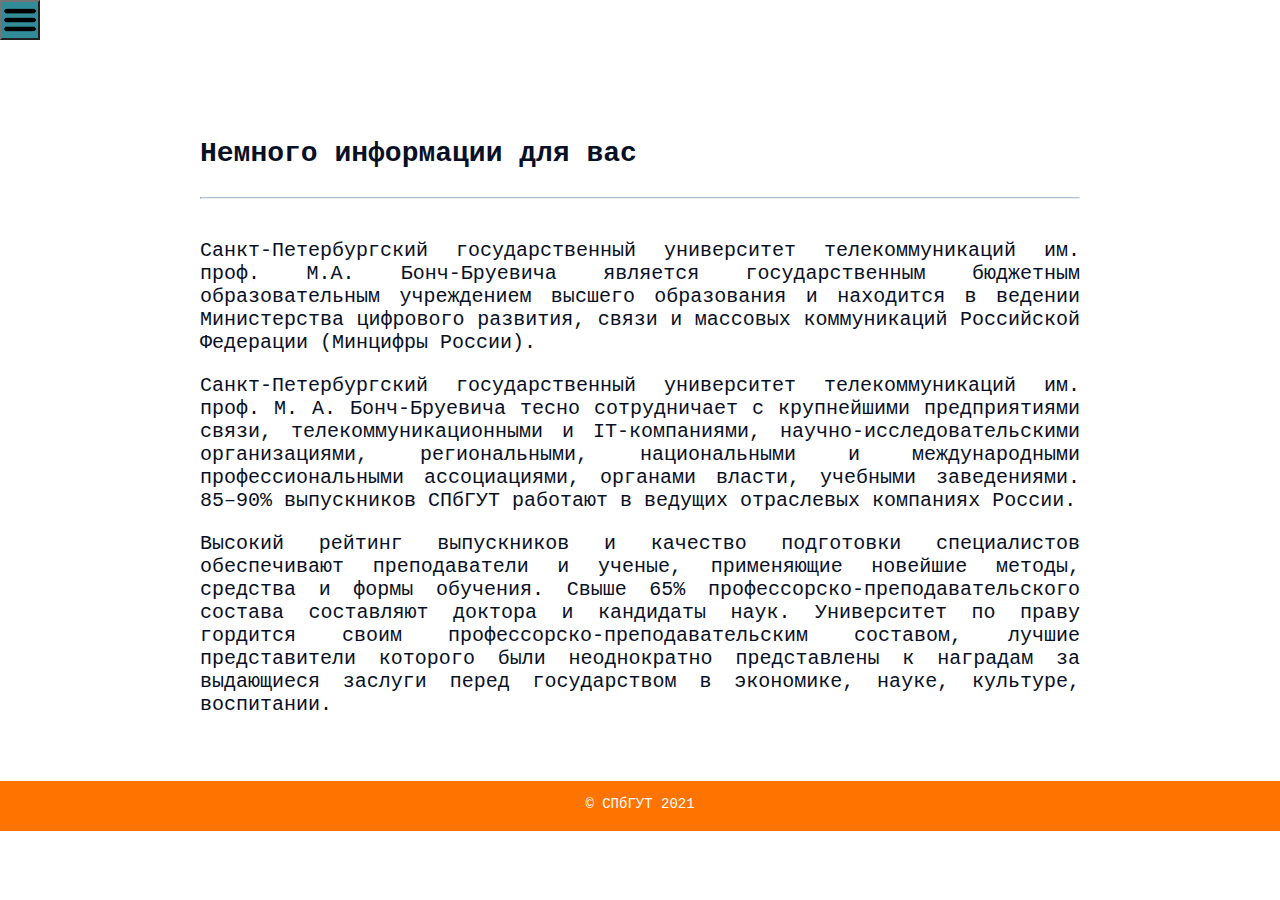
<file: First/about.html>
<!DOCTYPE html>
<html lang="en">
<head>
    <meta charset="utf-8">
    <link href="css/main.css" rel="stylesheet" type="text/css">
    <script src="js/script.js"></script>
</head>
<body>
<nav>
        <button class="btn" onclick="myFunction()"></button>
    </nav>
    <nav class="dropContent" id="myDrop">
        <a href="main.html">Главная</a>
        <a class="active" href="about.html">О нас</a>
        <a href="contact.html">Контакты</a>
    </nav>
<main class="main">
    <article>
        <h3> Немного информации для вас </h3>
        <hr>
        <p>Санкт-Петербургский государственный университет телекоммуникаций им. проф. М.А. Бонч-Бруевича является государственным бюджетным образовательным учреждением высшего  образования и находится в ведении Министерства цифрового развития, связи и массовых коммуникаций Российской Федерации (Минцифры России).
        </p>
        <p>Санкт-Петербургский государственный университет телекоммуникаций им. проф. М. А. Бонч-Бруевича тесно сотрудничает с крупнейшими предприятиями связи, телекоммуникационными и IT-компаниями, научно-исследовательскими организациями, региональными, национальными и международными профессиональными ассоциациями, органами власти, учебными заведениями. 85–90% выпускников СПбГУТ работают в ведущих отраслевых компаниях России.</p>
        <p>Высокий рейтинг выпускников и качество подготовки специалистов обеспечивают преподаватели и ученые, применяющие новейшие методы, средства и формы обучения. Свыше 65% профессорско-преподавательского состава составляют доктора и кандидаты наук. Университет по праву гордится своим профессорско-преподавательским составом, лучшие представители которого были неоднократно представлены к наградам за выдающиеся заслуги перед государством в экономике, науке, культуре, воспитании.</p>
    </article>
</main>
<footer>
    <span class="copyright">© СПбГУТ 2021</span>
</footer>
</body>
</html>
</file>
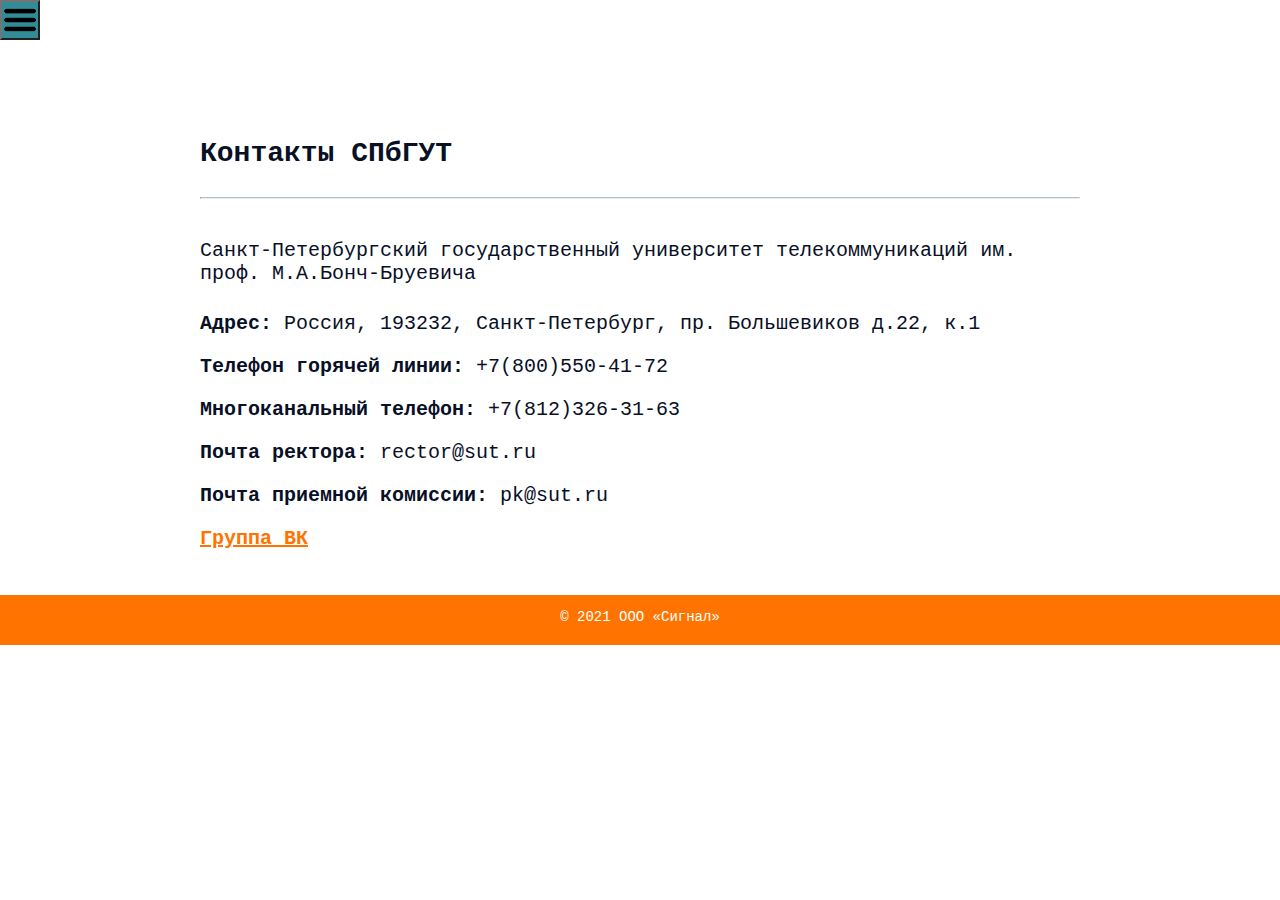
<file: First/contact.html>
<!DOCTYPE html>
<html lang="en">
<head>
    <meta charset="utf-8">
    <link href="css/main.css" rel="stylesheet" type="text/css">
    <script src="js/script.js"></script>

</head>
<body>
<nav>
        <button class="btn" onclick="myFunction()"></button>
    </nav>
    <nav class="dropContent" id="myDrop">
        <a href="main.html">Главная</a>
        <a href="about.html">О нас</a>
        <a class="active" href="contact.html">Контакты</a>
    </nav>
<main>
    <h3> Контакты СПбГУТ </h3>
    <hr>
    <h4>Санкт-Петербургский государственный университет телекоммуникаций им. проф. М.А.Бонч-Бруевича</h4>
    <p><b>Адрес:</b> Россия, 193232, Санкт-Петербург, пр. Большевиков д.22, к.1</p>
    <p><b>Телефон горячей линии:</b> +7(800)550-41-72</p>
    <p><b>Многоканальный телефон:</b> +7(812)326-31-63</p>
    <p><b>Почта ректора:</b> rector@sut.ru</p>
    <p><b>Почта приемной комиссии:</b> pk@sut.ru</p>
    <a class="link" href="https://vk.com/sutru"><b>Группа ВК</b></a>
</main>
<footer>
    <span class="copyright">© 2021 ООО «Сигнал»</span>
</footer>
</body>
</html>
</file>
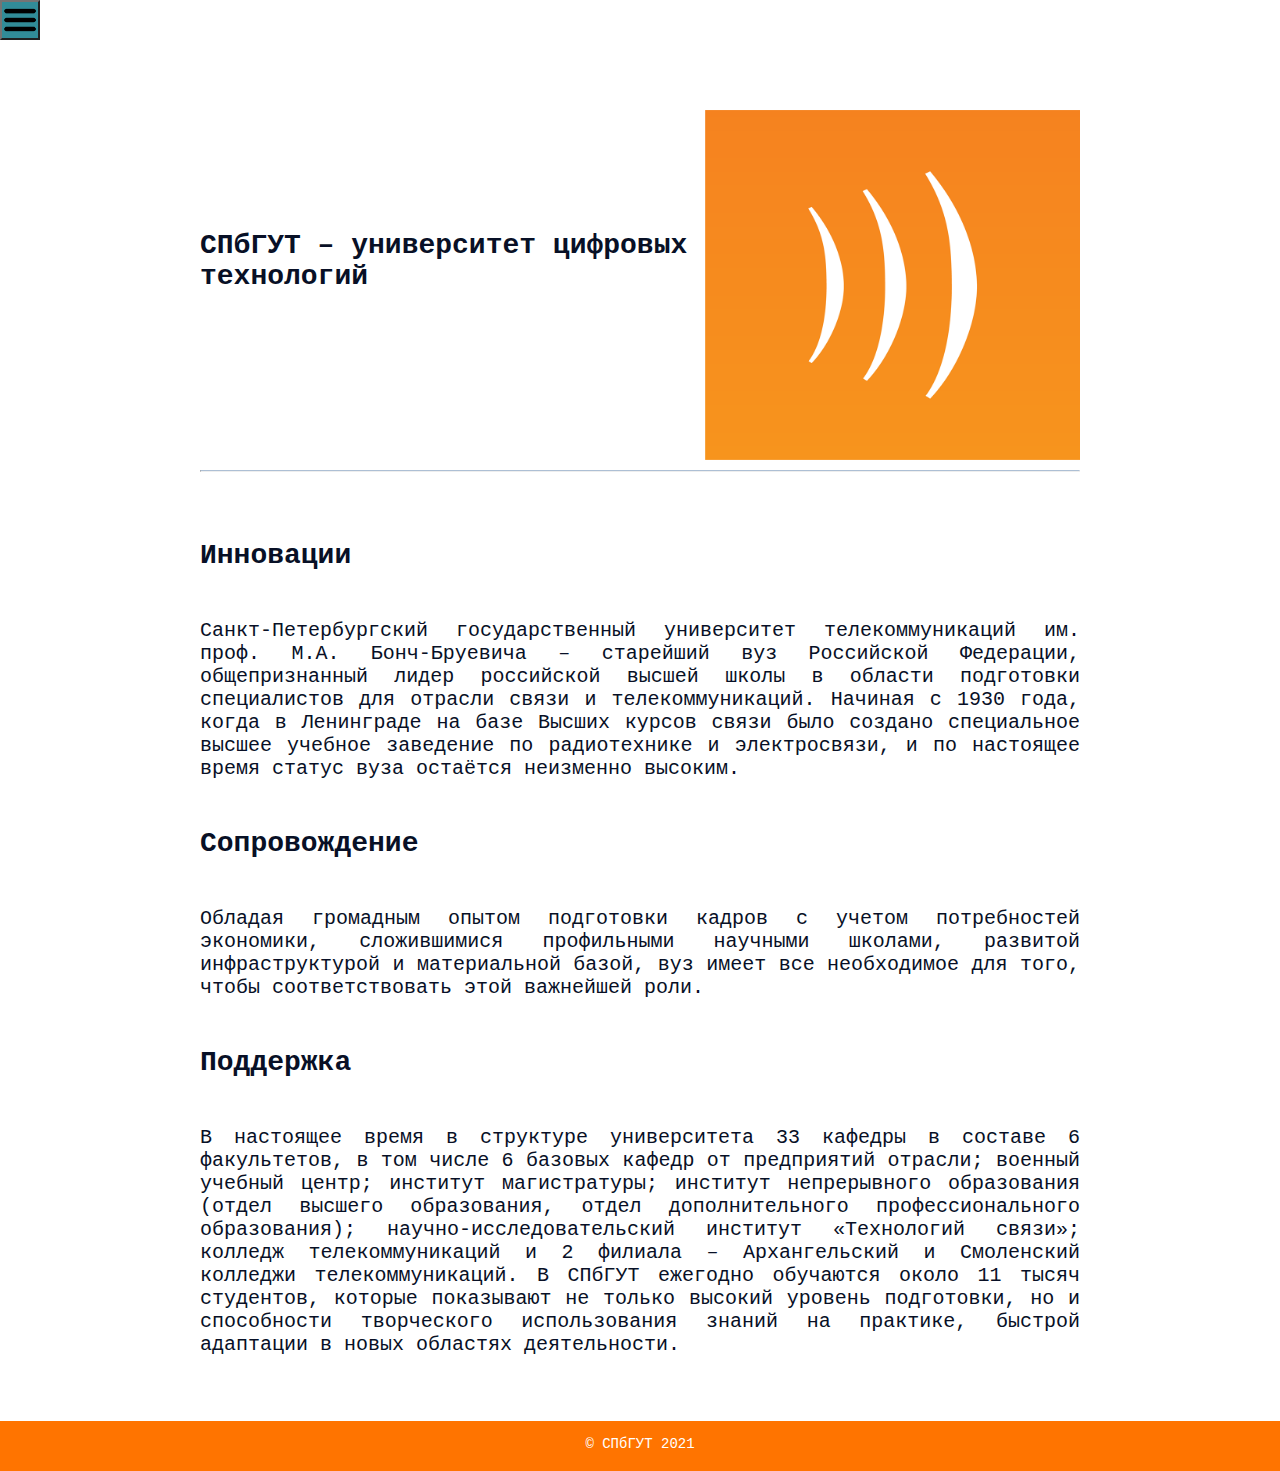
<file: First/main.html>
<!DOCTYPE html>
<html lang="en">
<head>
    <meta charset="utf-8">
    <link href="css/main.css" rel="stylesheet" type="text/css">
    <script src="js/script.js"></script>
</head>
<body>
    <nav>
        <button class="btn" onclick="myFunction()"></button>
    </nav>
    
    <nav class="dropContent" id="myDrop">
        <a class="active" href="main.html">Главная</a>
        <a href="about.html">О нас</a>
        <a href="contact.html">Контакты</a>
    </nav>
    <main class="main">
        <article class="solution">
            <section class="box">
                <h3 class="text-top"> СПбГУТ – университет цифровых технологий </h3>
            </section>
            <img src="images/logo.png" height="350" width="500" alt="logo">
        </article>
        <hr>
        <article class="solutions">
            <section class="solution">
                <section class="box">
                    <h3 class="solution-header"> Инновации </h3>
                    <p class="solution-desc">Санкт-Петербургский государственный университет телекоммуникаций им. проф. М.А. Бонч-Бруевича – старейший вуз  Российской Федерации, общепризнанный лидер российской высшей школы в области подготовки специалистов для отрасли связи и телекоммуникаций. Начиная с 1930 года, когда в Ленинграде на базе Высших курсов связи было создано специальное высшее учебное заведение по радиотехнике и электросвязи, и по настоящее время статус вуза остаётся неизменно высоким.</p>
                </section>
            </section>
            <section class="solution">
                <section class="box">
                    <h3 class="solution-header"> Сопровождение </h3>
                    <p class="solution-desc">
                        Обладая громадным опытом подготовки кадров с учетом потребностей экономики, сложившимися профильными научными школами, развитой инфраструктурой и материальной базой, вуз  имеет все необходимое для того, чтобы соответствовать этой важнейшей роли.</p>
                </section>
            </section>
            <section class="solution">
                <section class="box">
                    <h3 class="solution-header"> Поддержка </h3>
                    <p class="solution-desc">
                        В настоящее время в структуре университета 33 кафедры в составе 6 факультетов, в том числе 6 базовых кафедр от предприятий отрасли; военный учебный центр; институт магистратуры; институт непрерывного образования (отдел высшего образования, отдел дополнительного профессионального образования); научно-исследовательский институт «Технологий связи»; колледж телекоммуникаций и 2 филиала – Архангельский и Смоленский колледжи телекоммуникаций. В СПбГУТ ежегодно обучаются около 11 тысяч студентов, которые показывают  не только высокий уровень подготовки, но и способности  творческого использования знаний на практике, быстрой адаптации в новых областях деятельности.
                    </p>
                </section>
            </section>
        </article>
    </main>
    <footer>
        <span class="copyright">© СПбГУТ 2021</span>
    </footer>
</body>
</html>
</file>
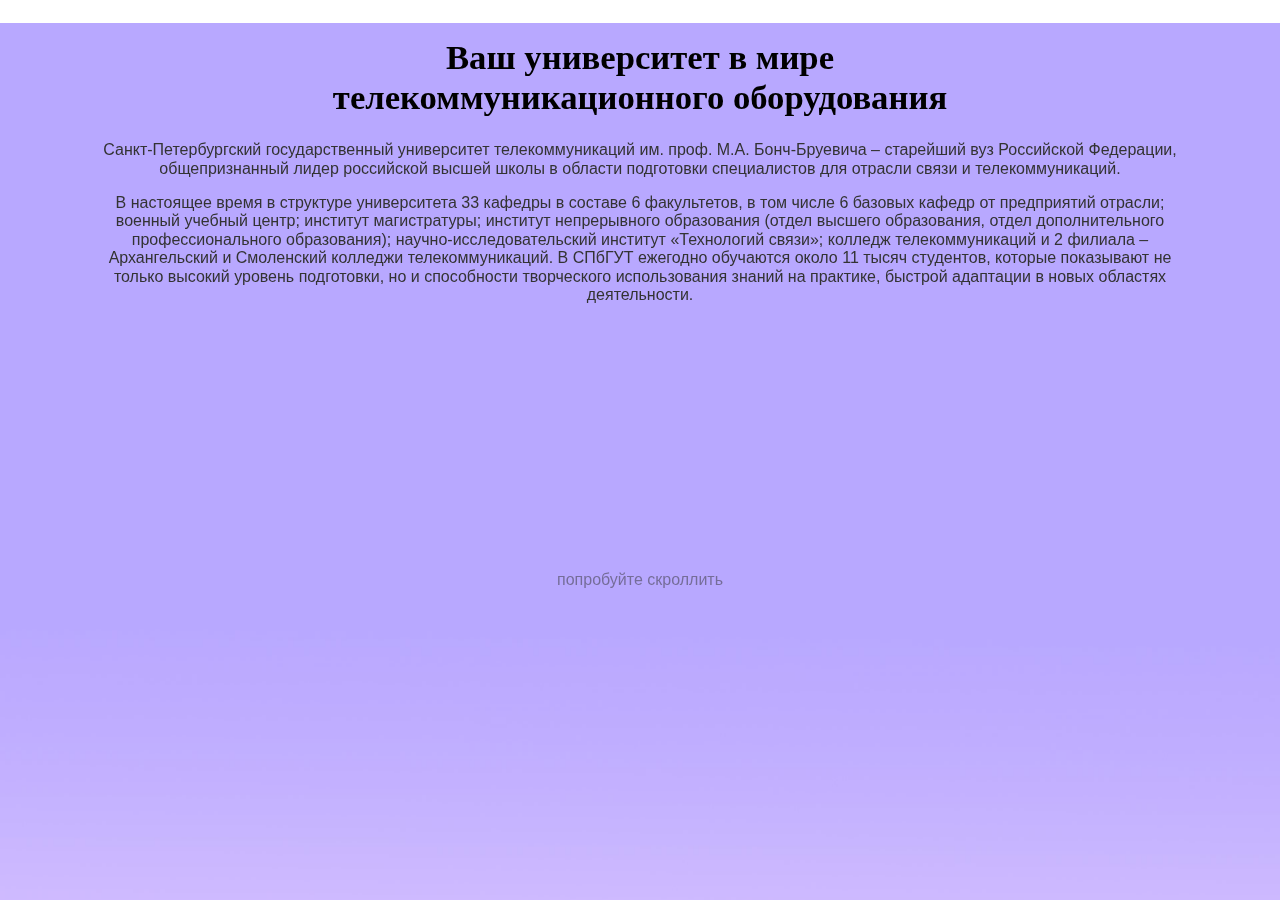
<file: Second/main.html>
<!DOCTYPE html>
<html>
<head>
	<title></title>
	<link rel="stylesheet" href="style.css">
</head>
<body>
<!-- Основной блок слайдера -->
<div class="slider">

  <!-- Первый слайд -->
  <div class="item">
    <img src="img/main/bg-1.png" class="background">
    				<header>
					<h1 class="tagline">Ваш университет в мире <br>телекоммуникационного оборудования</h1>
				</header>

						<p class="text">Санкт-Петербургский государственный университет телекоммуникаций им. проф. М.А. Бонч-Бруевича – старейший вуз  Российской Федерации, общепризнанный лидер российской высшей школы в области подготовки специалистов для отрасли связи и телекоммуникаций. </p>

						<p class="text">В настоящее время в структуре университета 33 кафедры в составе 6 факультетов, в том числе 6 базовых кафедр от предприятий отрасли; военный учебный центр; институт магистратуры; институт непрерывного образования (отдел высшего образования, отдел дополнительного профессионального образования); научно-исследовательский институт «Технологий связи»; колледж телекоммуникаций и 2 филиала – Архангельский и Смоленский колледжи телекоммуникаций. В СПбГУТ ежегодно обучаются около 11 тысяч студентов, которые показывают  не только высокий уровень подготовки, но и способности  творческого использования знаний на практике, быстрой адаптации в новых областях деятельности.</p>

				<p class="scroll">попробуйте скроллить</p>

  </div>

  <!-- Второй слайд -->
  <div class="item">
    <img src="img/main/bg-2.jpg" class="background">
    <div class="divInline">

    	<h3 class="tagline">Образовательные услуги</h3>
						<p class="text">Санкт-Петербургский государственный университет телекоммуникаций им. проф. М. А. Бонч-Бруевича станет отличной площадкой для яркого старта профессионального пути.</p>
						<a class="text">Обзор</a>
					<h3 class="tagline">Наука</h3>
					<p class="text">В университете созданы все условия для творческой самореализации личности, развития научной и новаторской мысли.</p>
					<a class="text">Обзор</a>

				</div>
  </div>

  <!-- Третий слайд -->
  <div class="item">
    <img src="img/main/bg-5.jpg" class="background">
    <div class="content"></div>
  </div>

</div>
</body>
<script src="parallax.js"></script>


</html>
</file>
<file: First/css/main.css>
body {
    font-family: "Courier New", sans-serif;
    font-weight: 450;
    font-size: 20px;
    padding: 0;
    margin: 0;
    display: flex;
    flex-direction: column;
    min-height: 100vh;
}
main {
    padding-right: 200px;
    padding-left: 200px;
    color: #081026;
    margin-top: 110px;
    min-height: 70%;
}
main .slide {
    height: 320px;
}
.dropContent{
    display: none;
    position: fixed;
    width: 100%;
    background-color: #FF7400;
    border-color: #101010;
    height: 40px;
    text-align: center;
    vertical-align: middle;
}
.show{
    display: block;
}
nav a{
    display: inline-block;
    color: white;
    width: 100px;
    height: 30px;
    text-align: center;
    vertical-align: middle;
    cursor: pointer;
    border-radius: 4px;
    padding: 4px 4px 0 4px;
}

nav a:hover {
    color: white;
}
nav a.active {
    background-color: #FF4C00;
    color: white;
}
.btn {
    display: block;
    position: fixed;
    z-index: 99999;
    width: 40px;
    height: 40px;
    color: #081026;
    background-image: url(../images/menu.png);
    background-color: #FF7400;
    background-size: 100%;
}
.btn:hover{
    background-color: #318c98;
    color: #c3c1c1;
    border-color: #757474;
}

.solution{
    display: flex;
    flex-direction: row;
    justify-content: space-around;
    align-items: center;

}
.box{
    display: flex;
    flex-direction: column;
    justify-content: space-around;
    align-items: baseline;
}
h3 {
    font-weight: 500px;
    font-size: 28px;
}
.text-top{
    margin-top: -20px;

}
h4 {
    font-size: 20px;
    font-weight: 400;
}
hr {
    border-top: 1px solid #adbfd4;
    margin-bottom: 40px;
}
footer {
    margin-top: 45px;
    background-color: #FF7400;
    color: #fff;
    border-color: #101010;
    width: 100%;
    height: 50px;
}
.copyright {
    margin-left: auto;
    margin-right: auto;
    height: 90%;
    display: flex;
    justify-content: center; /* align horizontal */
    align-items: center; /* align vertical */
    width: 800px;
    font-size: 14px;
}
p{
    text-align: justify;
}
.link{
    display: block;
    color: #FF7400;

}
.link visited{
    display: block;
    color: #FF7400;
    text-decoration: overline;
}
</file>
<file: Second/style.css>
html{
    line-height:1.15;
    -webkit-text-size-adjust:100%
    }body{
    margin:0
    }
    }body,html{
    overflow:hidden
    }.background{
    background-size:cover;
    background-repeat:no-repeat;
    background-position:center center;
    overflow:hidden;
    will-change:transform;
    -webkit-backface-visibility:hidden;
    backface-visibility:hidden;
    height:130vh;
    position:fixed;
    width:100%;
    display:-webkit-box;
    display:-ms-flexbox;
    display:flex;
    -ms-flex-wrap:unset;
    flex-wrap:unset;
    -webkit-box-orient:vertical;
    -webkit-box-direction:normal;
    -ms-flex-direction:column;
    flex-direction:column;
    -webkit-box-pack:start;
    -ms-flex-pack:start;
    justify-content:flex-start;
    -webkit-box-align:center;
    -ms-flex-align:center;
    align-items:center;
    -ms-flex-line-pack:center;
    align-content:center;
    -webkit-transition:all 1.2s cubic-bezier(.22,.44,0,1);
    transition:all 1.2s cubic-bezier(.22,.44,0,1)
    }.background:before{
    content:"";
    position:absolute;
    display:block;
    width:100%;
    height:100%;
    top:0;
    left:0;
    right:0;
    bottom:0;
    background-color:rgba(0,0,0,.3)
    }
.link { color: #ff6600; transition: .5s; -moz-transition: .5s; -webkit-transition: .5s; -o-transition: .5s; font-family: ‘Muli’, sans-serif; }

.tagline { 
    padding-top: 15px;
    text-align: center;
    position: relative;
    font-size: 26pt;
 }
.divInline { 
    display: inline-block;
 }
.text { color: #333;
 font-family: ‘Muli’, sans-serif;
  margin-bottom: 15px;
  text-align: center; 
position: relative;
padding-right: 100px;
padding-left: 100px;
}
.scroll{ color: #333;
 font-family: ‘Muli’, sans-serif;
  text-align: center; 
position: justify;
opacity: 50%;
margin-top: 200pt;
}
/* Слайдер: */
.slider{
    /* Положение элемента устанавливается относительно его исходной позиции: */
    position: relative;
    /* Центрируем по горизонтали: */
    margin: auto;
    height: auto;
}

/* Анимация слайдов: */
.slider .item {
    animation-name: animate;
    animation-duration: 1s;
}
@keyframes animate {
    0% {
        transform: translate(0px, 2000px);
}
    100% {
        transform: translate(0px, 0px);
    }
    }
}
.item {
    display:inline-block;   
    position:relative;
    width: 100%;
    height: 100%;
    max-width: 100%;
    max-height: 100%;
}
.item div { 
    display: inline-block; 
    position: absolute; 
}
</file>
